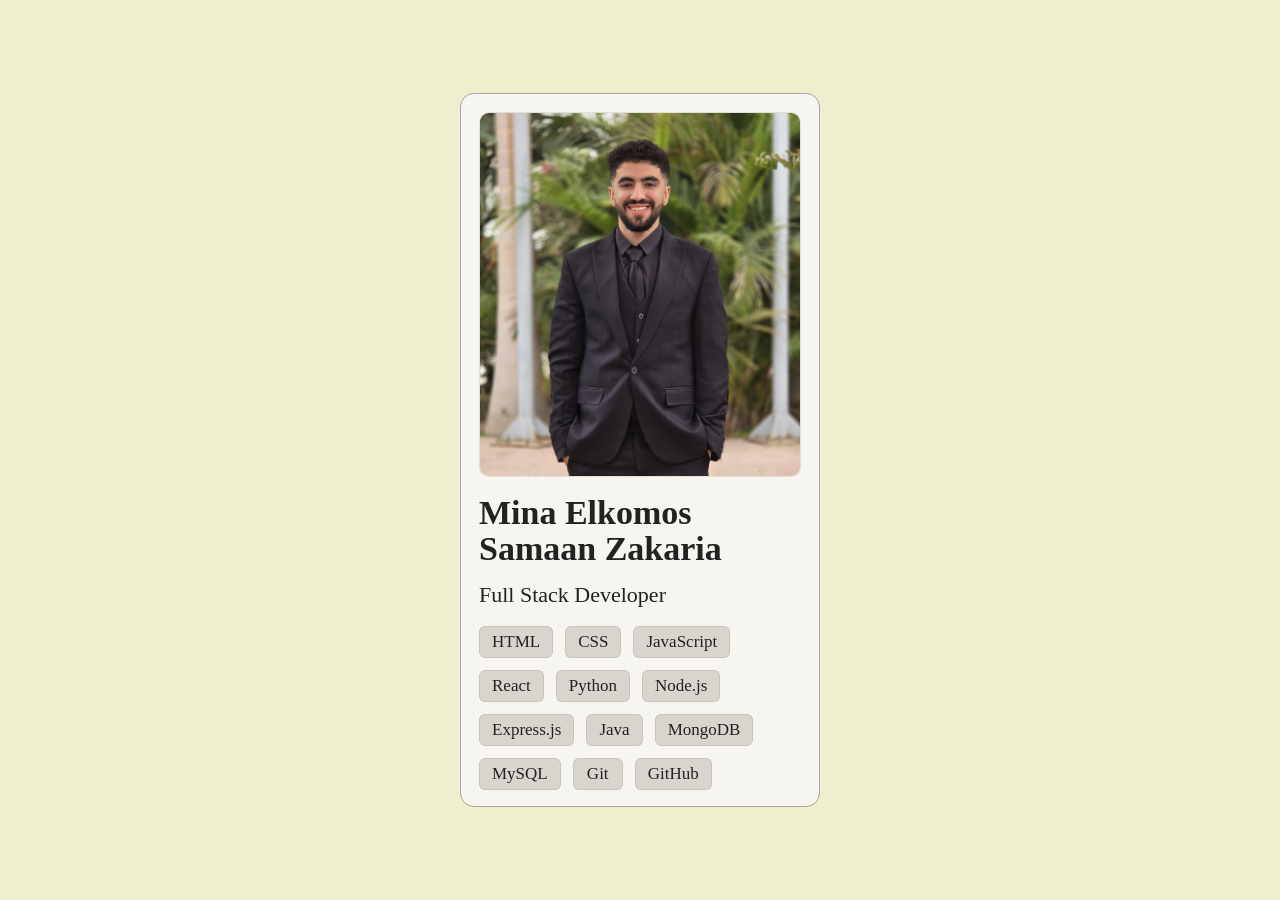
<file: index.html>
<!DOCTYPE html>
<html lang="en">
<head>
  <meta charset="UTF-8" />
  <meta name="viewport" content="width=device-width, initial-scale=1.0" />
  <title>Profile Card</title>
  <link rel="stylesheet" href="index.css" />
</head>
<body>
  <main class="page">
    <section class="profile-card" aria-label="Profile card">
      <div class="photo-frame">
        <img
          src="/WhatsApp Image 2025-01-04 at 14.30.20_5275eaa5.jpg"
          alt="Profile photo"
          class="profile-photo"
        />
      </div>

      <div class="content">
        <h1>Mina Elkomos Samaan Zakaria</h1>
        <p class="role">Full Stack Developer</p>

        <div class="skills" aria-label="Skills">
          <span>HTML</span>
          <span>CSS</span>
          <span>JavaScript</span>
          <span>React</span>
          <span>Python</span>
          <span>Node.js</span>
          <span>Express.js</span>
          <span>Java</span>
          <span>MongoDB</span>
          <span>MySQL</span>
          <span>Git</span>
          <span>GitHub</span>        
        </div>

      </div>
    </section>
  </main>
</body>
</html>
</file>
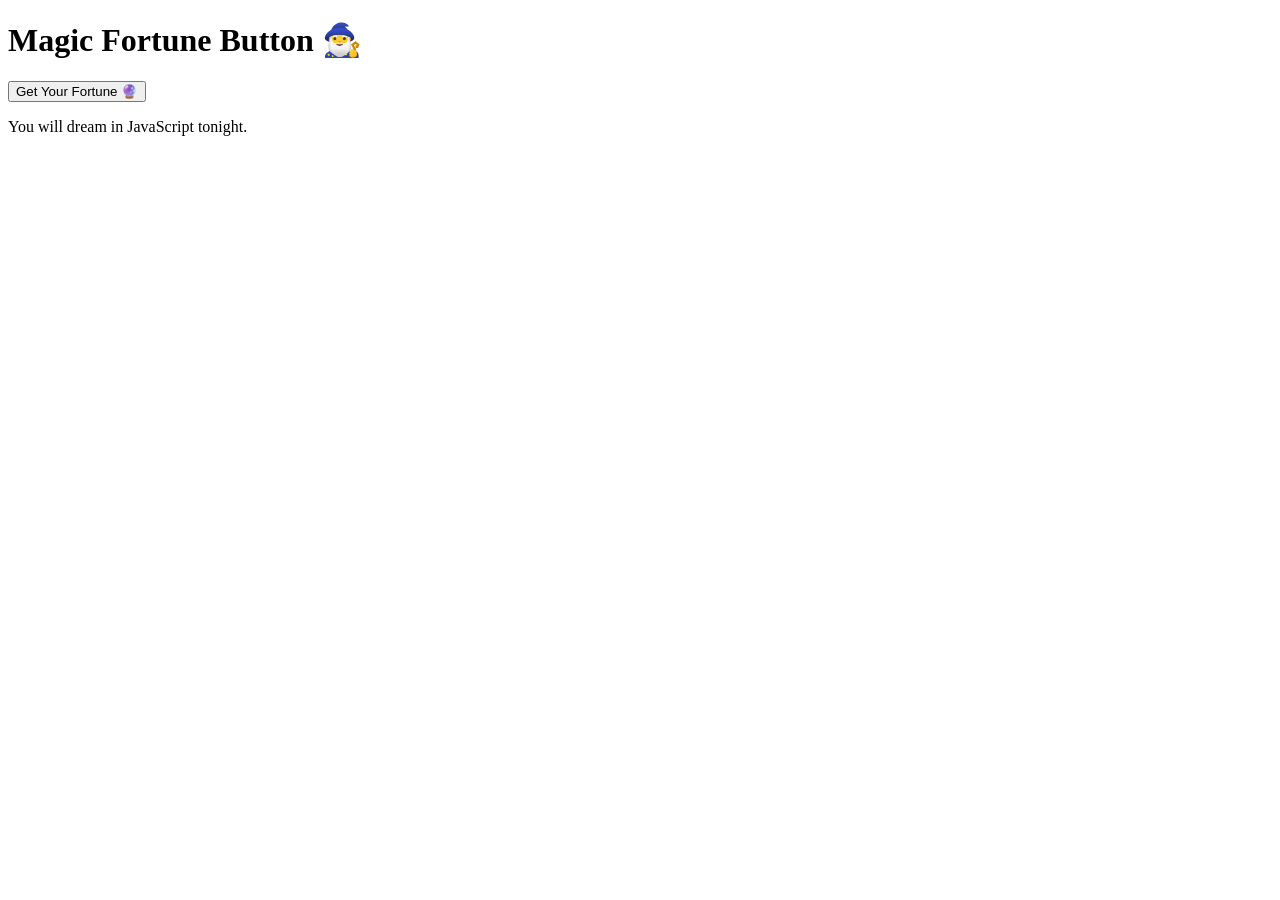
<file: JavaScript Tasks/index.html>
<!DOCTYPE html>
<html lang="en">
<head>
  <meta charset="UTF-8">
  <meta name="viewport" content="width=device-width, initial-scale=1.0">
  <title>Magic Fortune Button</title>
</head>
<body>

  <h1>Magic Fortune Button 🧙‍♂️</h1>
  <button onclick="changeFortune()">Get Your Fortune 🔮</button>
  <p id="fortune-text">You will dream in JavaScript tonight.</p>

  <script>
    // Array of fortunes/quotes
    const fortunes = [
      "You will dream in JavaScript tonight.",
      "A bug-free day is coming your way.",
      "You will find the semicolon you've been looking for.",
      "Great CSS styling is in your future.",
      "Your console will have zero errors today.",
      "A cup of coffee will solve your programming bug."
    ];

    // Function to change the fortune when button is clicked
    function changeFortune() {
      // Get a random index from the array
      const randomIndex = Math.floor(Math.random() * fortunes.length);
      
      // Update the text in the paragraph element
      document.getElementById("fortune-text").innerText = fortunes[randomIndex];
    }
  </script>

</body>
</html>
</file>
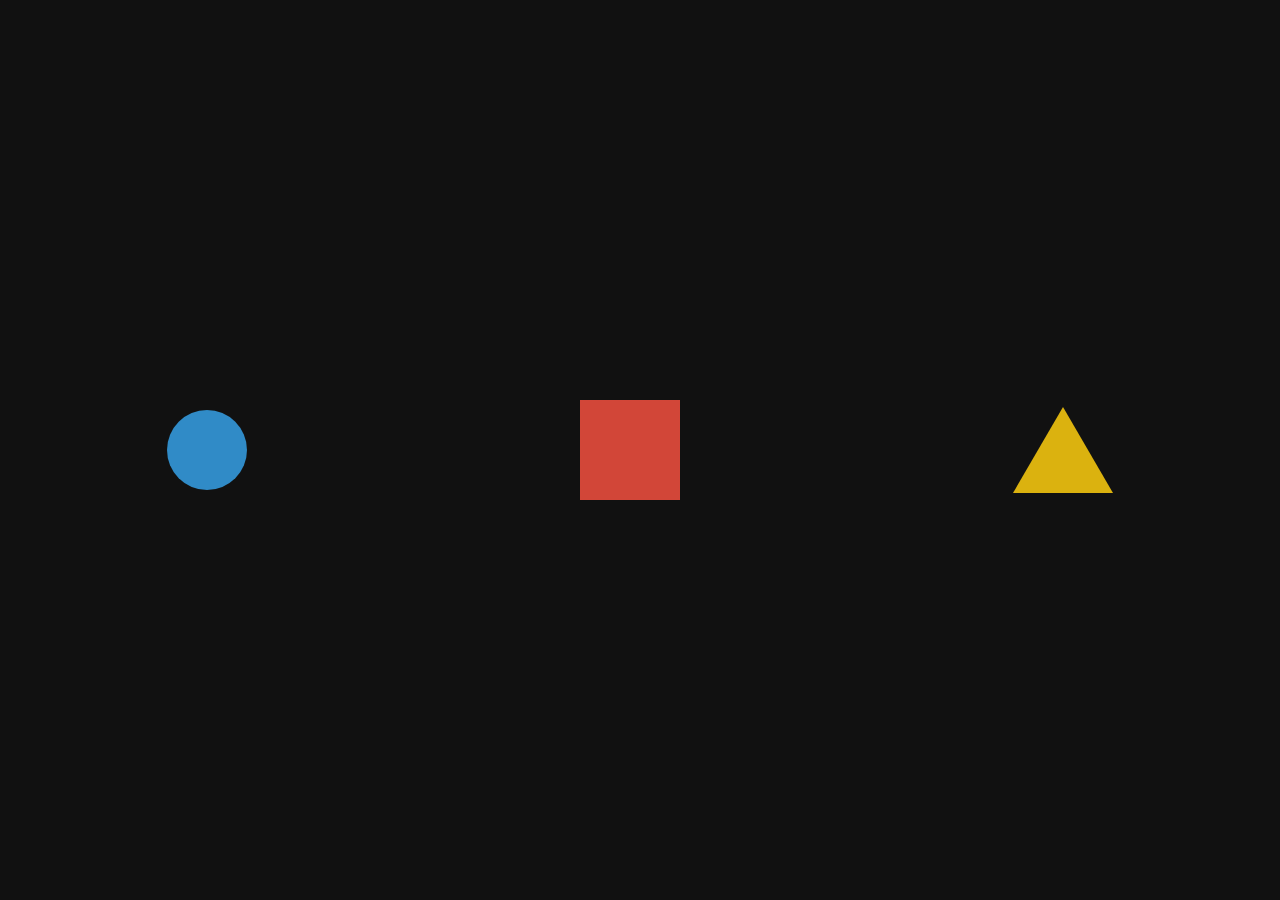
<file: animation.html>
<!DOCTYPE html>
<html lang="en">
<head>
  <meta charset="UTF-8">
  <title>Advanced CSS Animation</title>
  <link rel="stylesheet" href="animation.css">
</head>
<body>
  <!-- Shapes to animate -->
  <div class="circle"></div>
  <div class="square"></div>
  <div class="triangle"></div>
</body>
</html>
</file>
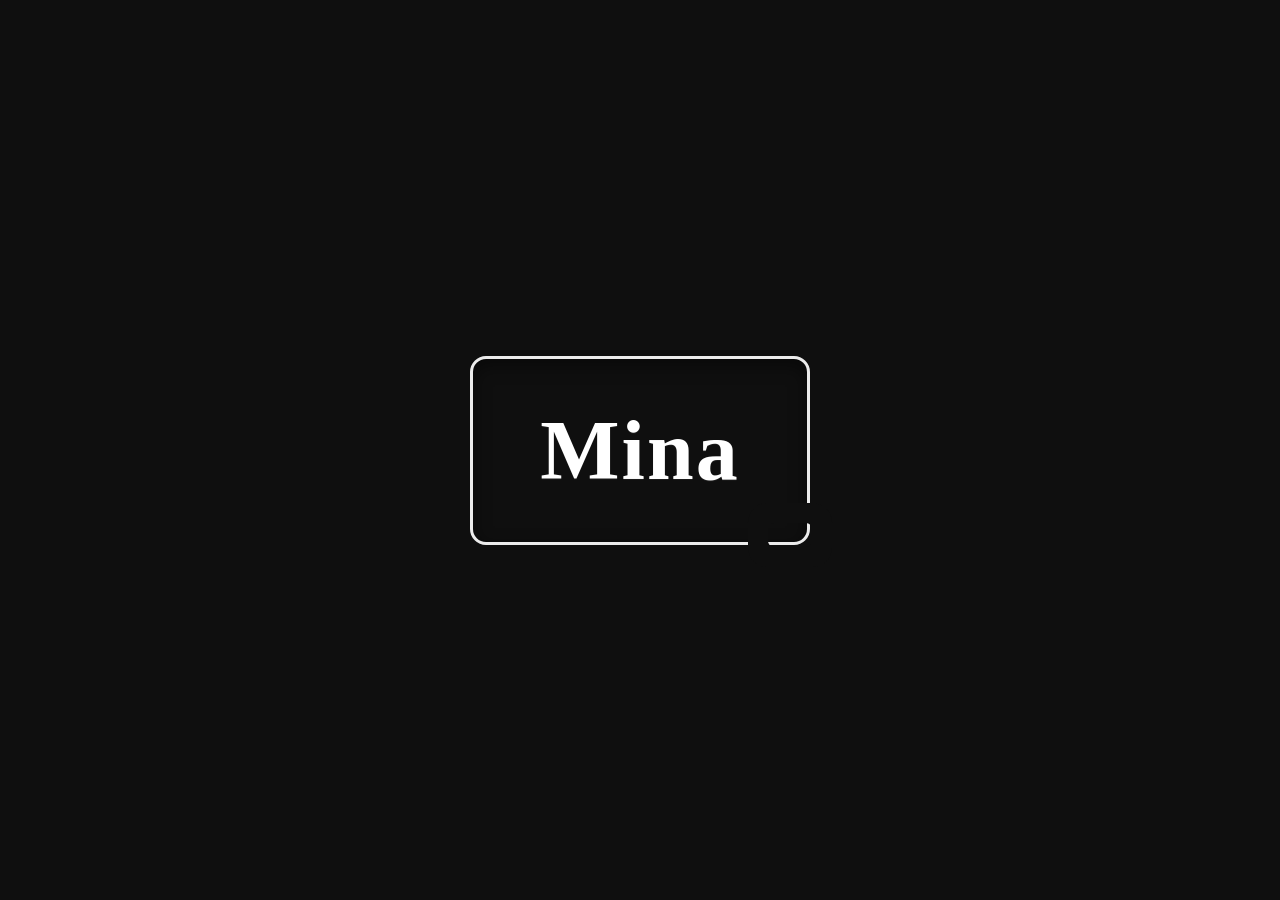
<file: logo.html>
<!DOCTYPE html>
<html lang="en">
<head>
  <meta charset="utf-8" />
  <meta name="viewport" content="width=device-width,initial-scale=1" />
  <title>Mina — Logo</title>
  <link rel="stylesheet" href="logo.css" />
</head>
<body>
  <div class="wrap">
    <div class="logo">
      <span class="logo-text">Mina</span>
    </div>
  </div>
</body>
</html>
</file>
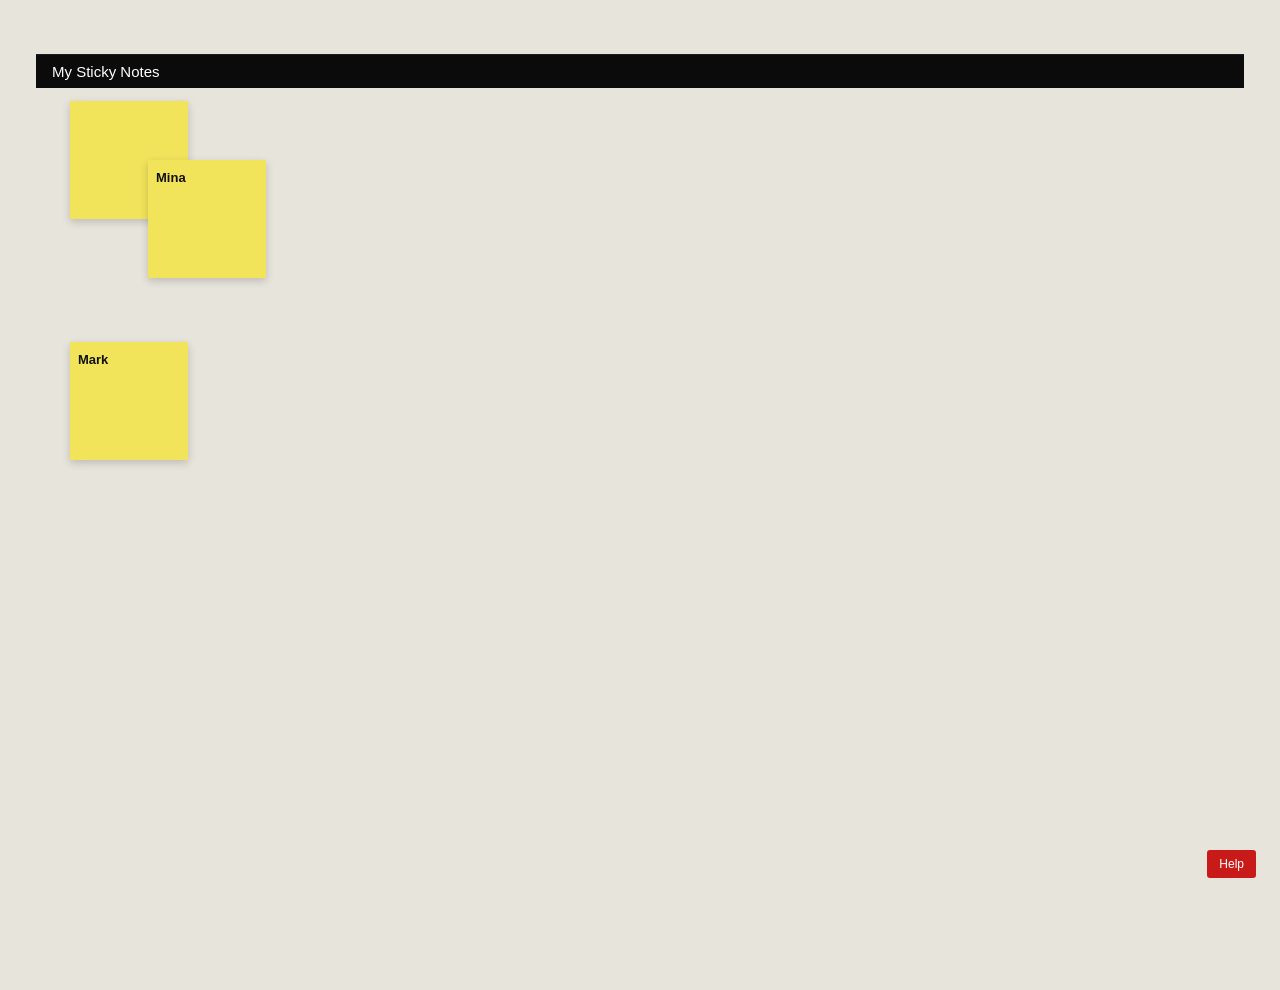
<file: StickyNote.html>
<!DOCTYPE html>
<html lang="en">
<head>
  <meta charset="UTF-8" />
  <meta name="viewport" content="width=device-width, initial-scale=1.0" />
  <title>My Sticky Notes</title>
  <link rel="stylesheet" href="StickyNote.css" />
</head>
<body>
  <main class="board">
    <header class="board-header">
      <h1>My Sticky Notes</h1>
    </header>

    <section class="notes-area" aria-label="Sticky notes">
      <article class="note note-1" aria-label="Note 1"></article>
      <article class="note note-2" aria-label="Meeting note">
        <p>Mina</p>
      </article>
      <article class="note note-3" aria-label="Bug note">
        <p>Mark</p>
      </article>
    </section>

    <button class="help-btn" type="button">Help</button>
  </main>
</body>
</html>
</file>
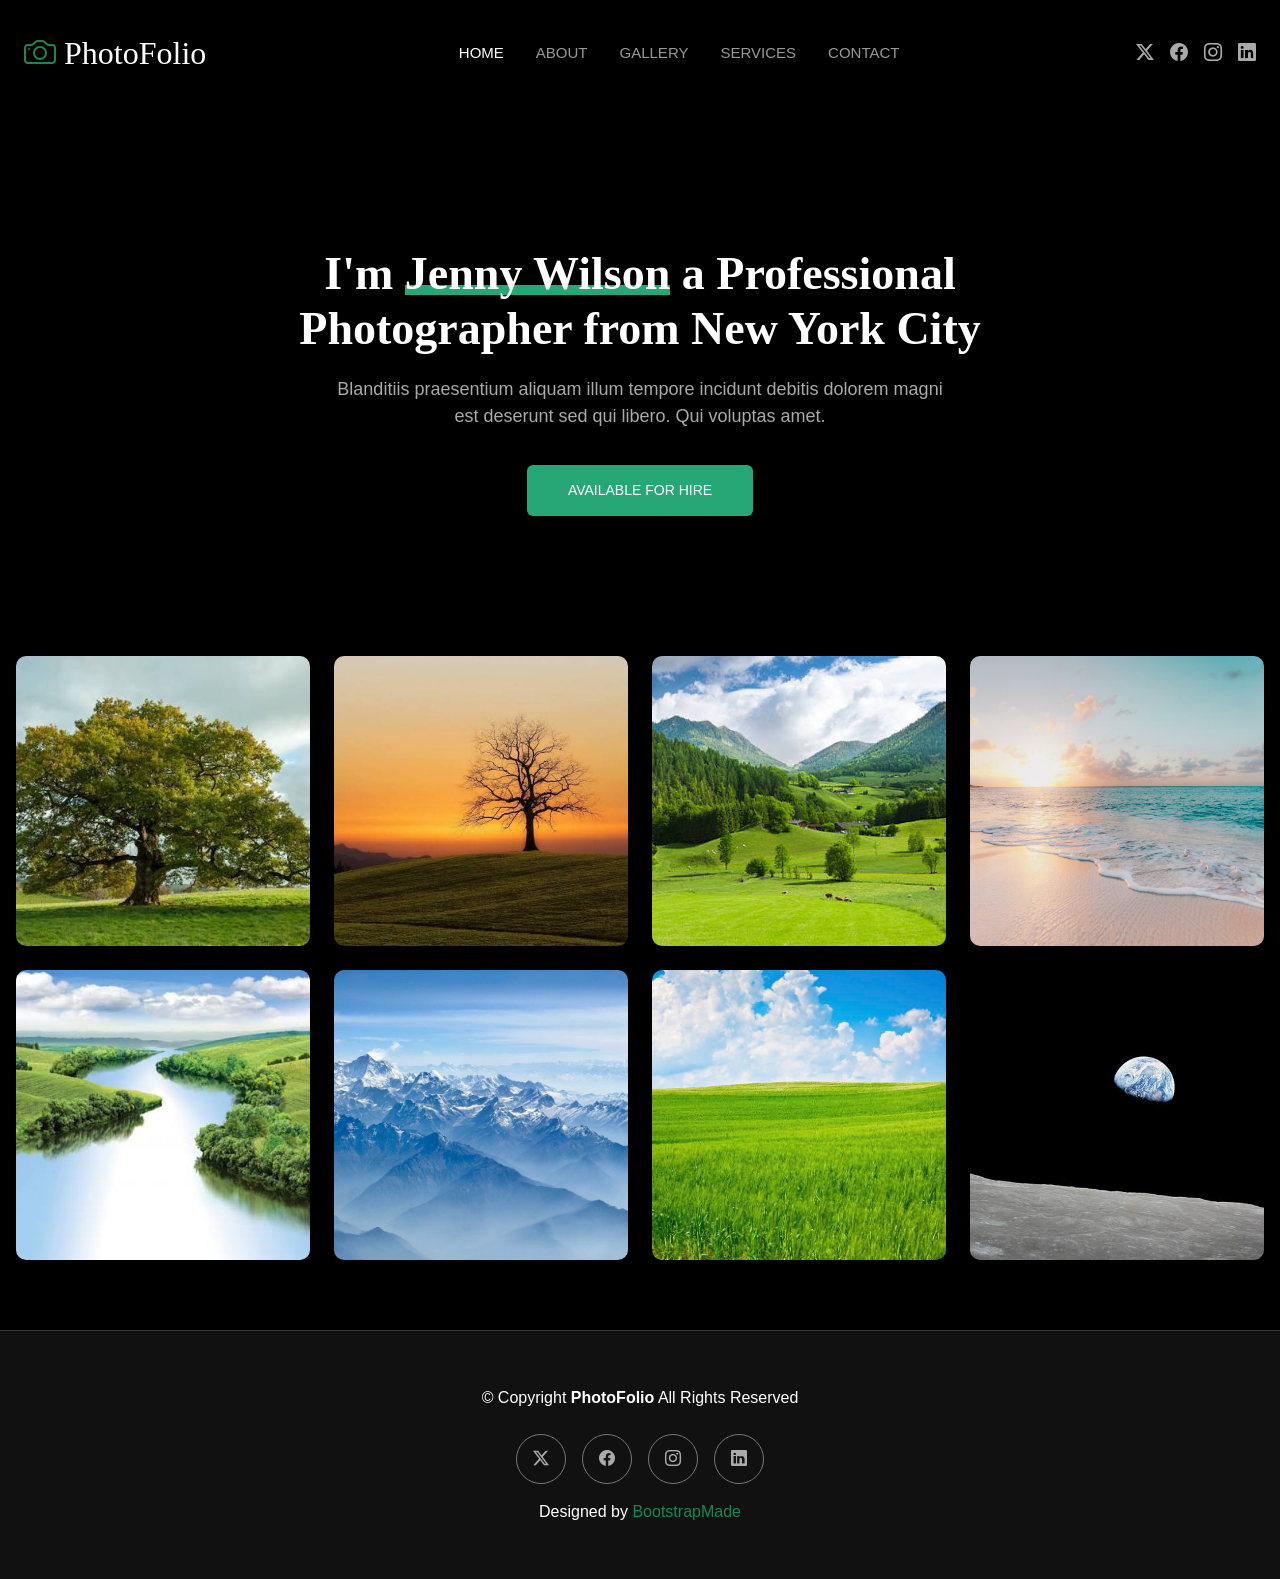
<file: photofolio-bootstrap/photofolio.html>
<!DOCTYPE html>
<html lang="en">

<head>
  <meta charset="UTF-8">

  <meta name="viewport" content="width=device-width, initial-scale=1.0">

  <title>PhotoFolio</title>

  <!-- Bootstrap CSS -->
  <link href="https://cdn.jsdelivr.net/npm/bootstrap@5.3.8/dist/css/bootstrap.min.css" rel="stylesheet">

  <!-- Bootstrap Icons -->
  <link rel="stylesheet" href="https://cdn.jsdelivr.net/npm/bootstrap-icons@1.11.3/font/bootstrap-icons.css">

  <!-- Our CSS -->
  <link rel="stylesheet" href="photofolio.css">
</head>

<body>

  <!-- ================= NAVBAR ================= -->
  <nav class="navbar navbar-expand-lg navbar-dark py-4">
    <div class="container-fluid px-4">
      <!-- Logo -->
      <a class="navbar-brand d-flex align-items-center gap-2" href="#">
        <i class="bi bi-camera text-success fs-2"></i>
        <span class="logo-text">PhotoFolio</span>
      </a>

      <!-- Mobile Button -->
      <button class="navbar-toggler" type="button" data-bs-toggle="collapse" data-bs-target="#mainNavbar">
        <span class="navbar-toggler-icon"></span>
      </button>

      <!-- Navbar Links -->
      <div class="collapse navbar-collapse" id="mainNavbar">
        <ul class="navbar-nav mx-auto gap-lg-3">
          <li class="nav-item"><a class="nav-link active" href="#home">HOME</a></li>
          <li class="nav-item"><a class="nav-link" href="#about">ABOUT</a></li>
          <li class="nav-item"><a class="nav-link" href="#gallery">GALLERY</a></li>
          <li class="nav-item"><a class="nav-link" href="#services">SERVICES</a></li>
          <li class="nav-item"><a class="nav-link" href="#contact">CONTACT</a></li>
        </ul>

        <!-- Social Icons -->
        <div class="social-icons d-flex gap-3">
          <a href="#"><i class="bi bi-twitter-x"></i></a>
          <a href="#"><i class="bi bi-facebook"></i></a>
          <a href="#"><i class="bi bi-instagram"></i></a>
          <a href="#"><i class="bi bi-linkedin"></i></a>
        </div>
      </div>
    </div>
  </nav>

  <!-- ================= HERO ================= -->
  <section id="home" class="hero">
    <div class="container text-center">
      <h1>
        I'm <span>Jenny Wilson</span> a Professional <br>Photographer from New York City
      </h1>
      <p>
        Blanditiis praesentium aliquam illum tempore incidunt debitis dolorem magni<br class="d-none d-md-block">
        est deserunt sed qui libero. Qui voluptas amet.
      </p>
      <a href="#contact" class="btn hire-button">AVAILABLE FOR HIRE</a>
    </div>
  </section>

  <!-- ================= GALLERY ================= -->
  <section id="gallery" class="gallery-section">
    <div class="container-fluid px-3">
      <div class="row g-4">
        <!-- Images 1–8 -->
        <div class="col-12 col-md-6 col-lg-3">
          <div class="gallery-item">
            <img src="/photofolio-bootstrap/assets/images (4).jpg" class="img-fluid w-100" alt="Tree">
            <div class="gallery-overlay">
              <i class="bi bi-arrows-angle-expand"></i>
              <i class="bi bi-link-45deg"></i>
            </div>
          </div>
        </div>
        <!-- Repeat similar blocks for img2.jpg … img8.jpg -->
        <div class="col-12 col-md-6 col-lg-3">
          <div class="gallery-item"><img src="/photofolio-bootstrap/assets/images (3).jpg" class="img-fluid w-100" alt="Landscape"><div class="gallery-overlay"><i class="bi bi-arrows-angle-expand"></i><i class="bi bi-link-45deg"></i></div></div>
        </div>
        <div class="col-12 col-md-6 col-lg-3"><div class="gallery-item"><img src="/photofolio-bootstrap/assets/images.jpg" class="img-fluid w-100" alt="Green landscape"><div class="gallery-overlay"><i class="bi bi-arrows-angle-expand"></i><i class="bi bi-link-45deg"></i></div></div></div>
        <div class="col-12 col-md-6 col-lg-3"><div class="gallery-item"><img src="/photofolio-bootstrap/assets/photo-1507525428034-b723cf961d3e.avif" class="img-fluid w-100" alt="Beach"><div class="gallery-overlay"><i class="bi bi-arrows-angle-expand"></i><i class="bi bi-link-45deg"></i></div></div></div>
        <div class="col-12 col-md-6 col-lg-3"><div class="gallery-item"><img src="/photofolio-bootstrap/assets/images (1).jpg" class="img-fluid w-100" alt="River"><div class="gallery-overlay"><i class="bi bi-arrows-angle-expand"></i><i class="bi bi-link-45deg"></i></div></div></div>
        <div class="col-12 col-md-6 col-lg-3"><div class="gallery-item"><img src="/photofolio-bootstrap/assets/mount-everest-aerial-view-himalayas-istock-3745.jpg" class="img-fluid w-100" alt="Mountain"><div class="gallery-overlay"><i class="bi bi-arrows-angle-expand"></i><i class="bi bi-link-45deg"></i></div></div></div>
        <div class="col-12 col-md-6 col-lg-3"><div class="gallery-item"><img src="/photofolio-bootstrap/assets/beautiful-outdoor-green-field-view-with-zonecreative.jpg" class="img-fluid w-100" alt="Green field"><div class="gallery-overlay"><i class="bi bi-arrows-angle-expand"></i><i class="bi bi-link-45deg"></i></div></div></div>
        <div class="col-12 col-md-6 col-lg-3"><div class="gallery-item"><img src="/photofolio-bootstrap/assets/images (2).jpg" class="img-fluid w-100" alt="Moon"><div class="gallery-overlay"><i class="bi bi-arrows-angle-expand"></i><i class="bi bi-link-45deg"></i></div></div></div>
      </div>
    </div>
  </section>

  <!-- ================= FOOTER ================= -->
  <footer id="contact" class="text-center">
    <p class="mb-4">© Copyright <strong>PhotoFolio</strong> All Rights Reserved</p>
    <div class="footer-social d-flex justify-content-center gap-3 mb-3">
      <a href="#"><i class="bi bi-twitter-x"></i></a>
      <a href="#"><i class="bi bi-facebook"></i></a>
      <a href="#"><i class="bi bi-instagram"></i></a>
      <a href="#"><i class="bi bi-linkedin"></i></a>
    </div>
    <p>Designed by <span class="text-success">BootstrapMade</span></p>
  </footer>

  <!-- Bootstrap JavaScript -->
  <script src="https://cdn.jsdelivr.net/npm/bootstrap@5.3.8/dist/js/bootstrap.bundle.min.js"></script>
</body>
</html>
</file>
<file: index.css>
* {
  box-sizing: border-box;
}

html, body {
  height: 100%;
}

body {
  margin: 0;
  font-family: "Times New Roman", Georgia, serif;
  background: #efefd0;
  color: #222;
}

.page {
  min-height: 100vh;
  display: grid;
  place-items: center;
  padding: 24px;
}

.profile-card {
  width: 360px;
  background: #f7f5ef;
  border: 1px solid #a9a39b;
  border-radius: 14px;
  padding: 18px 18px 16px;
  box-shadow: 0 0 0 1px rgba(255, 255, 255, 0.35) inset;
}

.photo-frame {
  height: 365px;
  background: #ece8de;
  border-radius: 10px;
  overflow: hidden;
  border: 1px solid rgba(0, 0, 0, 0.04);
}

.profile-photo {
  width: 100%;
  height: 100%;
  object-fit: cover;
  object-position: center top;
  display: block;
}

.content {
  padding-top: 18px;
}

.content h1 {
  margin: 0;
  font-size: 34px;
  line-height: 1.08;
  font-weight: 700;
}

.role {
  margin: 14px 0 0;
  font-size: 22px;
  line-height: 1.2;
}

.skills {
  display: flex;
  gap: 12px;
  margin-top: 18px;
  flex-wrap: wrap;
}

.skills span {
  display: inline-flex;
  align-items: center;
  justify-content: center;
  min-width: 50px;
  height: 32px;
  padding: 0 12px;
  border-radius: 6px;
  background: #d8d4ce;
  border: 1px solid rgba(0, 0, 0, 0.08);
  font-size: 17px;
}
</file>
<file: animation.css>
/* Page layout */
body {
  margin: 0;
  height: 100vh;
  display: flex;
  justify-content: space-around;
  align-items: center;
  background: #111;
  overflow: hidden;
}

/* Shape base styles */
.circle, .square, .triangle {
  position: relative;
  opacity: 0.9;
}

/* Circle: pulsating blue ball */
.circle {
  width: 80px;
  height: 80px;
  background: #3498db;
  border-radius: 50%;
  animation: pulse 4s infinite ease-in-out;
}

/* Square: moves in a square path, rotating */
.square {
  width: 100px;
  height: 100px;
  background: #e74c3c;
  animation: squarePath 6s infinite linear;
}

/* Triangle: rotates while scaling and changing color */
.triangle {
  width: 0;
  height: 0;
  border-left: 50px solid transparent;
  border-right: 50px solid transparent;
  border-bottom: 86.6px solid #f1c40f;
  animation: rotateScale 5s infinite ease-in-out;
}

/* Keyframes */
@keyframes pulse {
  0%, 100% { transform: scale(1); background: #3498db; }
  50%      { transform: scale(1.3); background: #2ecc71; }
}

@keyframes squarePath {
  0%   { transform: translate(0, 0) rotate(0deg); }
  25%  { transform: translate(150px, 0) rotate(90deg); }
  50%  { transform: translate(150px, 150px) rotate(180deg); }
  75%  { transform: translate(0, 150px) rotate(270deg); }
  100% { transform: translate(0, 0) rotate(360deg); }
}

@keyframes rotateScale {
  0%, 100% { transform: rotate(0deg) scale(1); }
  50%      { transform: rotate(180deg) scale(1.5); }
}
</file>
<file: logo.css>
/* Centered dark logo with outlined rounded frame and small bottom-right cut-out */
*{box-sizing:border-box}
html,body{height:100%;margin:0}
body{
  display:grid;
  place-items:center;
  background:#0f0f0f; /* dark background like the reference */
  font-family: Georgia, 'Times New Roman', serif;
  -webkit-font-smoothing:antialiased;
  -moz-osx-font-smoothing:grayscale;
}
.wrap{
  width: min(720px, 86vw);
  padding: 36px 0;
  display:flex;
  justify-content:center;
  align-items:center;
}
.logo{
  position:relative;
  padding: 46px 70px; /* gives the border some breathing room */
  color:#fff;
  display:inline-flex;
  align-items:center;
  justify-content:center;
  overflow:visible;
}
/* main text */
.logo-text{
  font-size: clamp(40px, 7vw, 84px);
  font-weight:700;
  letter-spacing:2px;
  color:#ffffff;
  text-transform:capitalize;
  text-shadow: 0 1px 0 rgba(255,255,255,0.06);
}

/* outlined rounded rectangle around the text */
.logo::before{
  content: "";
  position:absolute;
  inset:0; /* fill the logo element */
  border-radius:16px;
  border:3px solid rgba(255,255,255,0.92);
  pointer-events:none;
  box-shadow: 0 6px 18px rgba(0,0,0,0.45) inset;
}

/* small cut-out / gap at bottom-right like the reference */
.logo::after{
  content:"";
  position:absolute;
  width:44px;
  height:24px;
  right:8px;
  bottom:8px;
  background:transparent; /* transparent area to visually break the border */
  /* to create the effect we draw a small rectangle the same color as the page
     and sit it on top of the border — this masks the border creating a gap */
  box-shadow: 0 0 0 20px #0f0f0f; /* extend the background to fully cover the corner */
  border-radius:6px;
  transform: translate(10px,10px);
}

/* make sure the gap looks crisp on smaller screens */
@media (max-width:420px){
  .logo{padding:28px 32px}
  .logo::after{width:30px;height:18px;right:6px;bottom:6px}
}
</file>
<file: StickyNote.css>
* {
  box-sizing: border-box;
}

body{
    min-height: 110vh;
}

html,
body {
  height: 100%;
}

body {
  margin: 0;
  font-family: Arial, Helvetica, sans-serif;
  background: #e7e4dc;
  color: #111;
}

.board {
  min-height: 100vh;
  position: relative;
  padding: 54px 36px 28px;
}

.board-header {
  position: sticky;
  top: 0;
  z-index: 10;
  height: 34px;
  background: #0b0b0b;
  color: #fff;
  display: flex;
  align-items: center;
  padding: 0 16px;
  max-width: calc(100vw - 72px);
  margin: 0 auto 14px;
  box-shadow: 0 1px 0 rgba(255, 255, 255, 0.08) inset;
}

.board-header h1 {
  margin: 0;
  font-size: 15px;
  font-weight: 500;
}

.notes-area {
  position: relative;
  min-height: calc(100vh - 140px);
}

.note {
  position: absolute;
  width: 118px;
  height: 118px;
  background: #f1e35a;
  box-shadow: 0 3px 8px rgba(0, 0, 0, 0.18);
}

.note p {
  margin: 0;
  padding: 10px 8px;
  font-size: 13px;
  font-weight: 700;
}

.note-1 {
  left: 34px;
  top: -1px;
}

.note-2 {
  left: 112px;
  top: 58px;
}

.note-3 {
  left: 34px;
  top: 240px;
}

.help-btn {
  position: fixed;
  right: 24px;
  bottom: 22px;
  border: none;
  background: #c91a1a;
  color: #fff;
  padding: 7px 12px;
  border-radius: 3px;
  font-size: 12px;
  cursor: pointer;
}
</file>
<file: photofolio-bootstrap/photofolio.css>
/* =========================
   PhotoFolio – General
   ========================= */
html { scroll-behavior: smooth; }
body {
  margin: 0;
  background-color: black;
  color: white;
  font-family: Arial, sans-serif;
}

/* =========================
   NAVBAR
   ========================= */
.navbar { background-color: black; }
.logo-text {
  color: white;
  font-family: Georgia, serif;
  font-size: 32px;
}
.nav-link { color: #999; font-size: 15px; }
.nav-link:hover { color: white; }
.nav-link.active { color: white !important; }
.social-icons a {
  color: #aaa;
  font-size: 18px;
}
.social-icons a:hover { color: white; }

/* =========================
   HERO
   ========================= */
.hero {
  padding-top: 140px;
  padding-bottom: 140px;
}
.hero h1 {
  font-family: Georgia, serif;
  font-size: 46px;
  font-weight: bold;
}
.hero h1 span {
  position: relative;
  z-index: 1;
}
.hero h1 span::after {
  content: "";
  position: absolute;
  left: 0;
  bottom: 4px;
  width: 100%;
  height: 10px;
  background-color: #27a776;
  z-index: -1;
}
.hero p {
  color: #aaa;
  font-size: 18px;
  margin-top: 20px;
  margin-bottom: 35px;
}
.hire-button {
  background-color: #27a776;
  color: white;
  padding: 14px 40px;
  font-size: 14px;
}
.hire-button:hover { background-color: #209768; }

/* =========================
   GALLERY
   ========================= */
.gallery-section { padding-bottom: 70px; }
.gallery-item {
  position: relative;
  overflow: hidden;
  border-radius: 10px;
}
.gallery-item img {
  width: 100%;
  height: 290px;
  object-fit: cover;
  transition: 0.3s;
}
.gallery-item:hover img {
  transform: scale(1.05);
}
.gallery-overlay {
  position: absolute;
  top: 0;
  left: 0;
  width: 100%;
  height: 100%;
  background-color: rgba(0,0,0,.45);
  display: flex;
  justify-content: center;
  align-items: center;
  gap: 15px;
  opacity: 0;
  transition: 0.3s;
}
.gallery-overlay i { color: white; font-size: 28px; }
.gallery-item:hover .gallery-overlay { opacity: 1; }
.gallery-item:hover img { transform: scale(1.05); }

/* =========================
   FOOTER
   ========================= */
footer {
  background-color: #111;
  border-top: 1px solid #333;
  padding-top: 55px;
  padding-bottom: 45px;
}
footer p { margin-bottom: 10px; }
.footer-social a {
  width: 50px;
  height: 50px;
  border: 1px solid #777;
  border-radius: 50%;
  color: #aaa;
  display: flex;
  justify-content: center;
  align-items: center;
  text-decoration: none;
}
.footer-social a:hover { color: white; border-color: white; }

/* =========================
   MOBILE
   ========================= */
@media (max-width: 768px) {
  .hero { padding-top: 80px; padding-bottom: 80px; }
  .hero h1 { font-size: 34px; }
  .hero p { font-size: 16px; }
  .social-icons { margin-top: 20px; }
  .gallery-item img { height: 250px; }
}
</file>
